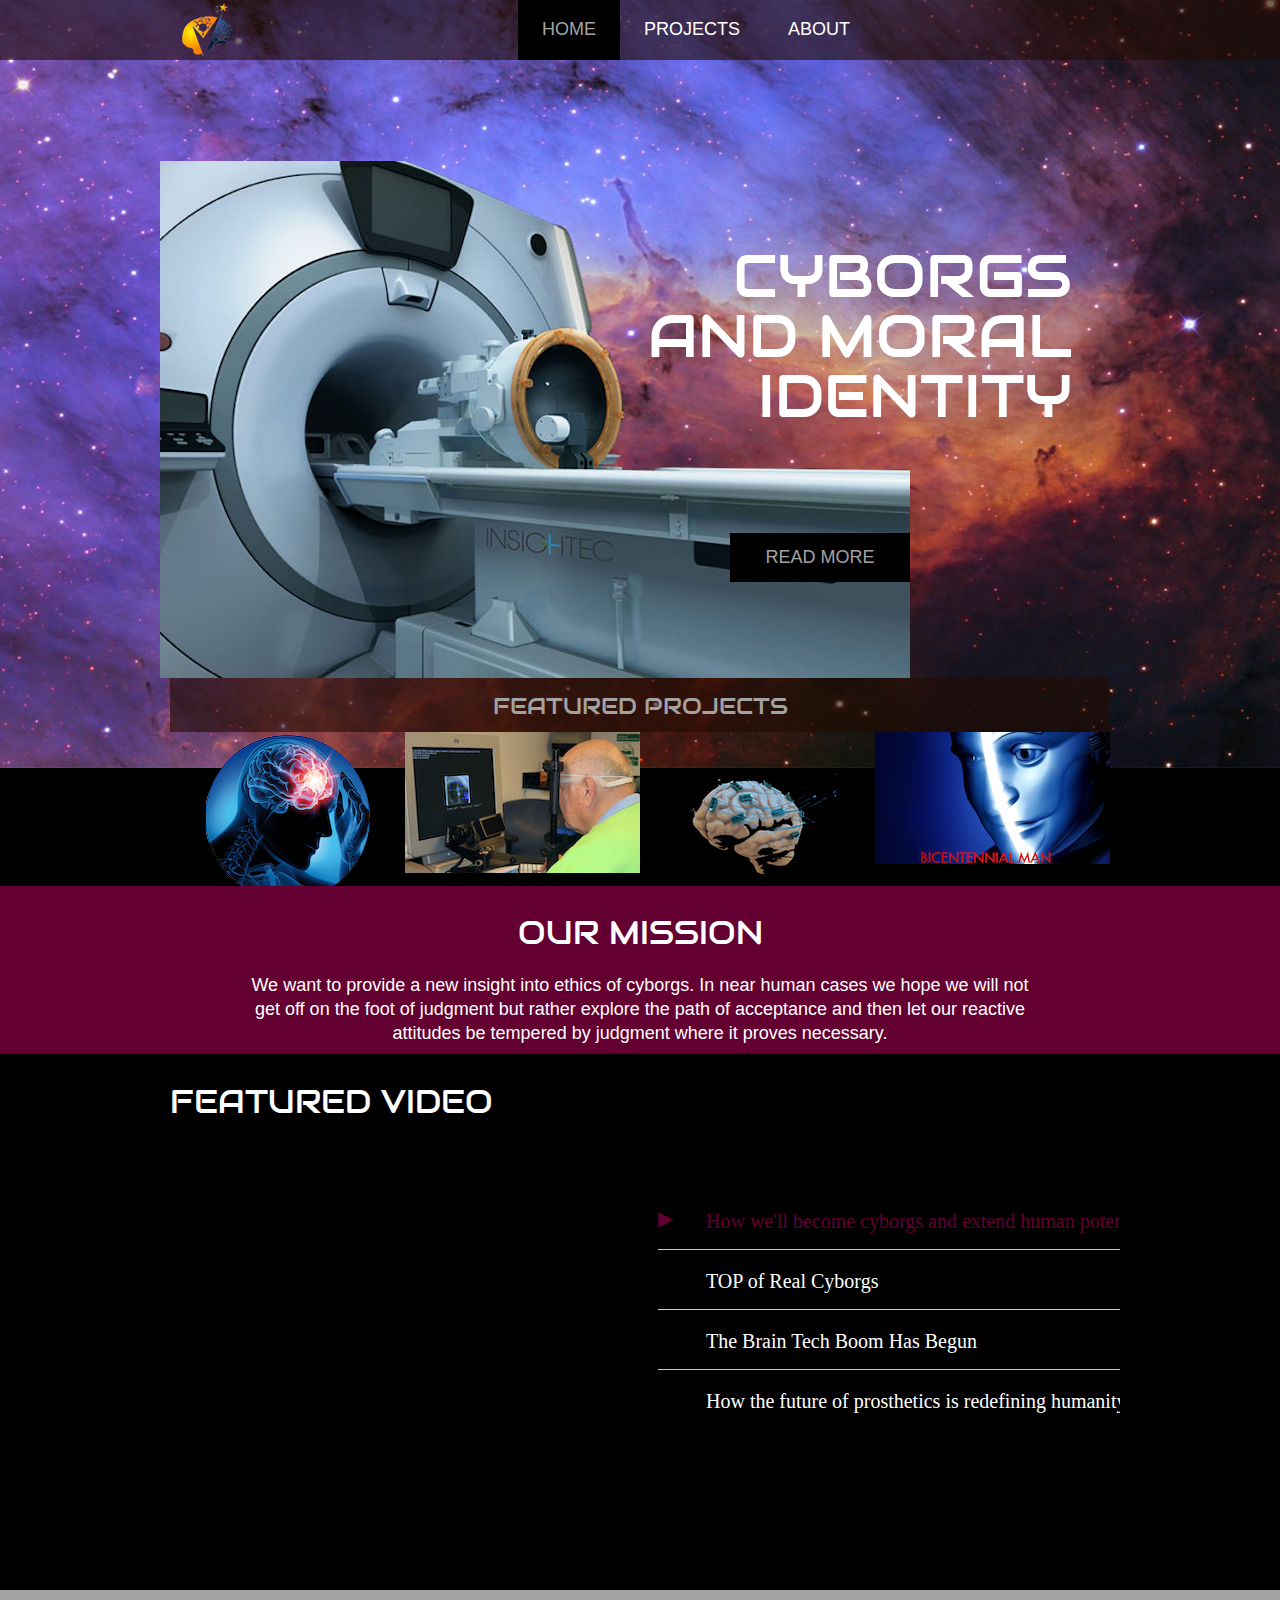
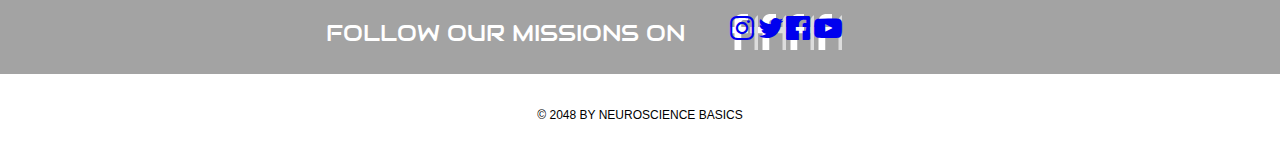
<file: index.html>
<!DOCTYPE html>
<html lang="en" dir="ltr">
  <head>
    <meta charset="utf-8">
  	<meta name="viewport" content="width=device-width, initial-scale=1.0">
    <title>Cybors Website - Home</title>
    <link rel="stylesheet" href="style.css">
    <link rel="stylesheet" href="mobile.css">
    <link rel="stylesheet" href="https://cdnjs.cloudflare.com/ajax/libs/font-awesome/4.7.0/css/font-awesome.min.css">
  </head>
  <body>
    <div id="page">
      <div id="header">
        <div>
          <a href="index.html" class="logo"><img src="images/logo.png" alt=""></a>
          <ul id="navigation">
            <li class="selected">
              <a href="index.html">Home</a>
            </li>
            <li>
              <a href="projects.html">Projects</a>
            </li>
            <li class="menu">
              <a href="about.html">About</a>
              <ul class="primary">
              </ul>
            </li>
          </ul>
        </div>
      </div>
      <div id="body" class="home">
        <div class="header">
          <div>
            <img src="images/machine.png" alt="" class="machine">
            <h1>Cyborgs and Moral Identity</h1>
            <h2>&nbsp;</h2>
            <a href="about.html" class="more">Read More</a>
            <h3>FEATURED PROJECTS</h3>
            <ul>
              <li>
                <a href="projects.html"><img src="images/project1.png" alt=""></a>
              </li>
              <li>
                <a href="projects.html"><img src="images/project2.jpg" alt=""></a>
              </li>
              <li>
                <a href="projects.html"><img src="images/project3.png" alt=""></a>
              </li>
              <li>
                <a href="projects.html"><img src="images/project4.jpg" alt=""></a>
              </li>
            </ul>
          </div>
        </div>
        <div class="body">
          <div>
            <h1>OUR MISSION</h1>
            <p>We want to provide a new insight into ethics of cyborgs.
              In near human cases we hope we will not get off on the foot of judgment but rather
              explore the path of acceptance and then let our reactive attitudes be tempered by judgment where it proves necessary. </p>
            </div>
          </div>
          <div class="footer">
            <div>
              <ul>
                <li>
                <h1>FEATURED VIDEO</h1>
                  <div class="grid-row reverse row video-gallery">
                    <input type="radio" value="1" name="video-list" id="video-1" checked="checked" /><label for="video-1">How we'll become cyborgs and extend human potential</label>
                    <input type="radio" value="2" name="video-list" id="video-2" /><label for="video-2">TOP of Real Cyborgs</label>
                    <input type="radio" value="3" name="video-list" id="video-3" /><label for="video-3">The Brain Tech Boom Has Begun</label>
                    <input type="radio" value="4" name="video-list" id="video-4" /><label for="video-4">How the future of prosthetics is redefining humanity</label>
                    <div class="video video-1">
                      <iframe width="560" height="315" src="https://www.youtube.com/embed/PLk8Pm_XBJE" frameborder="0" allowfullscreen></iframe>
                    </div>

                    <div class="video video-2">
                      <iframe width="560" height="315" src="https://www.youtube.com/embed/TyWohWpozp0" frameborder="0" allowfullscreen></iframe>
                    </div>

                      <div class="video video-3">
                        <iframe width="560" height="315" src="https://www.youtube.com/embed/K66E6pEkgD4" frameborder="0" allowfullscreen></iframe>
                      </div>

                      <div class="video video-4">
                        <iframe width="560" height="315" src="https://www.youtube.com/embed/GgTwa3CPrIE" frameborder="0" allowfullscreen></iframe>
                      </div>
                    </div>
                  </div>
                </div>

          <div id="footer">
            <div class="connect">
              <div>
                <h1>FOLLOW OUR  MISSIONS ON</h1>
                <div class="icons">
                  <a href="https://www.instagram.com/societyforneuroscience/">
                    <i class="fa fa-instagram" aria-hidden="true" style="font-size:28px;"></i>
                  </a>
                  <a href="https://twitter.com/sfntweets">
                    <i class="fa fa-twitter" aria-hidden="true" style="font-size:28px;"></i>
                  </a>
                  <a href="https://www.facebook.com/societyforneuroscience">
                    <i class="fa fa-facebook-official" aria-hidden="true" style="font-size:28px;"></i>
                  </a>
                  <a href="https://www.youtube.com/user/sfnvideo/videos">
                    <i class="fa fa-youtube-play" aria-hidden="true" style="font-size:28px;"></i>
                  </a>
                </div>
              </div>
              </div>
          <div class="footnote">
          <div>
            <p>&copy; 2048 BY NEUROSCIENCE BASICS</p>
          </div>
        </div>
      </div>
    </div>
    </div>
  </body>
</html>
</file>
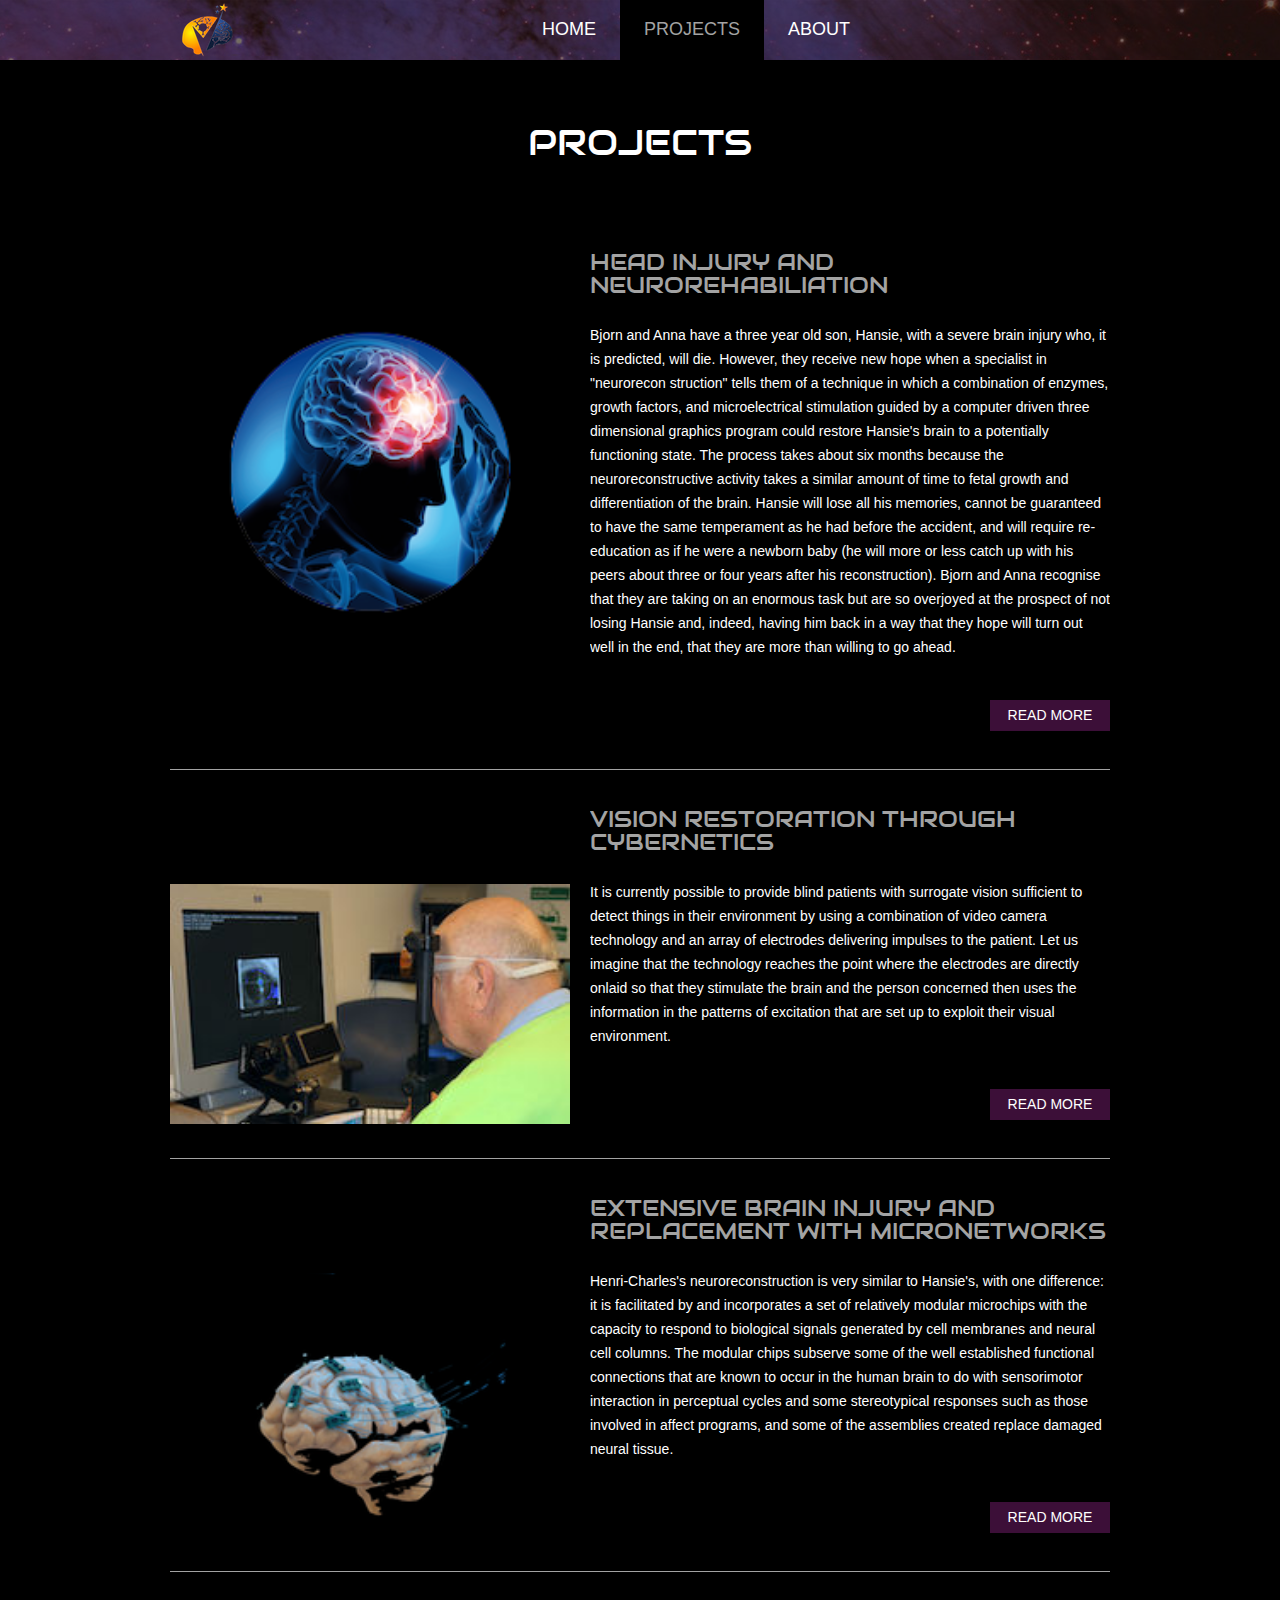
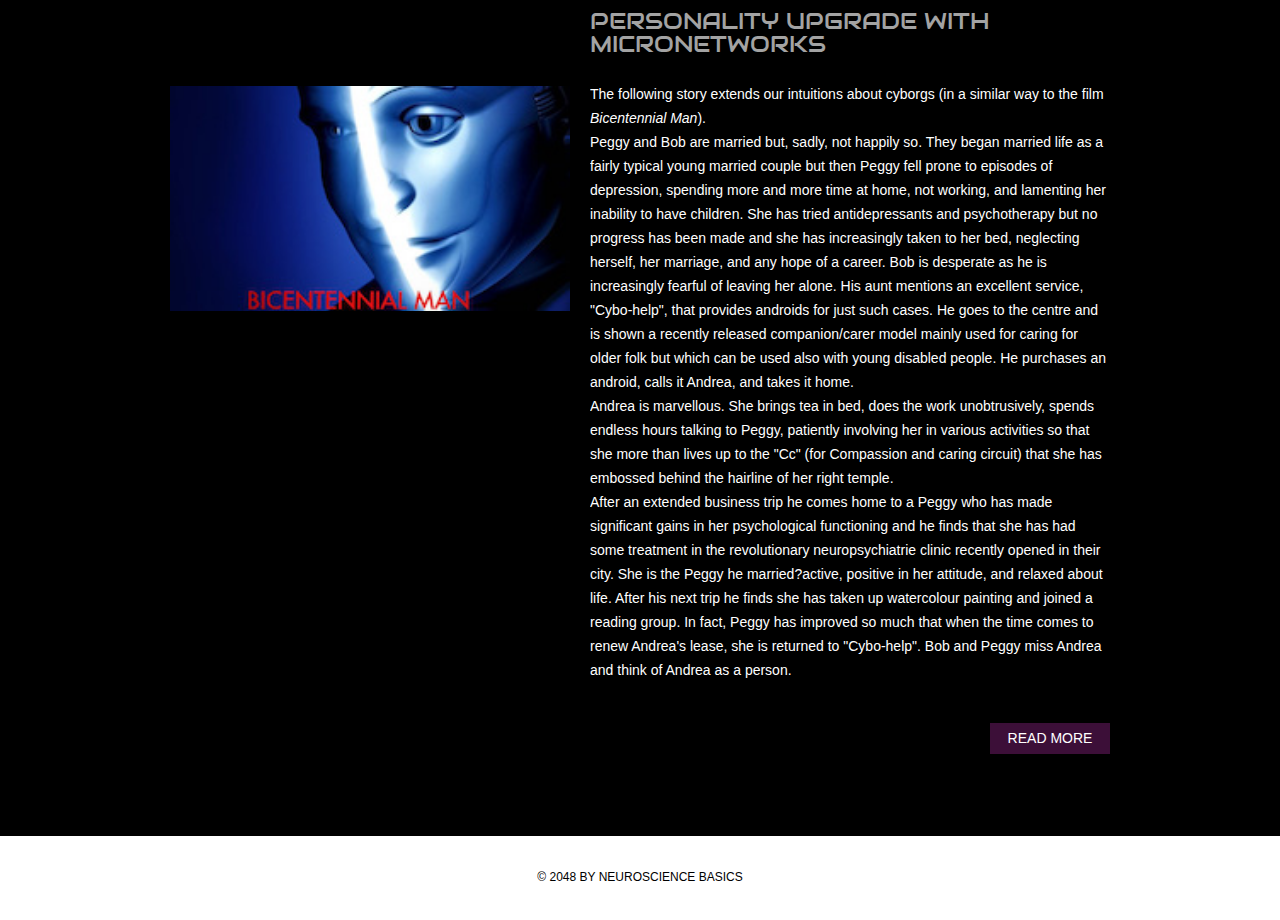
<file: projects.html>
<!DOCTYPE html>
<html lang="en" dir="ltr">
  <head>
    <meta charset="utf-8">
    <meta name="viewport" content="width=device-width, initial-scale=1.0">
    <title>Cyborgs Website - Projects</title>
    <link rel="stylesheet" href="style.css">
    <link rel="stylesheet" href="mobile.css">
  </head>
  <body>
    <div id="page">
      <div id="header">
        <div>
          <a href="index.html" class="logo"><img src="images/logo.png" alt=""></a>
          <ul id="navigation">
            <li>
              <a href="index.html">Home</a>
              </li>
            <li class="selected">
              <a href="projects.html">Projects</a>
            </li>
            <li class="menu">
              <a href="about.html">About</a>
              <ul class="primary">
              </ul>
            </li>
          </ul>
        </div>
      </div>
  		<div id="body">
  			<div class="header">
  				<div>
  					<h1>Projects</h1>
  					<ul>
  						<li>
  							<a href="https://www.ncbi.nlm.nih.gov/pmc/articles/PMC6473767/"><img src="images/project1.png" alt="" class="specialImg"></a>
  							<div>
  								<h1>HEAD INJURY AND NEUROREHABILIATION </h1>
  								<p>Bjorn and Anna have a three year old son, Hansie, with a severe brain injury who, it is predicted, will die. However, they receive new hope when a specialist in "neurorecon struction" tells them of a technique in which a combination of enzymes, growth factors, and microelectrical stimulation guided by a computer driven three dimensional graphics program could restore Hansie's brain to a potentially functioning state. The process takes about six months because the neuroreconstructive activity takes a similar amount of time to fetal growth and differentiation of the brain. Hansie will lose all his memories, cannot be guaranteed to have the same temperament as he had before the accident, and will require re-education as if he were a newborn baby (he will more or less catch up with his peers about three or four years after his reconstruction). Bjorn and Anna recognise that they are taking on an enormous task but are so overjoyed at the prospect of not losing Hansie and, indeed, having him back in a way that they hope will turn out well in the end, that they are more than willing to go ahead.</p>
  								<a href="https://www.ncbi.nlm.nih.gov/pmc/articles/PMC6473767/" class="more">Read More</a>
  							</div>
  						</li>
  						<li>
  							<a href="https://flo.health/health-articles/symptoms/bionic-eye-and-ciborg-contact-lens"><img src="images/project2.jpg" alt="" class="specialImg"></a>
  							<div>
  								<h1>VISION RESTORATION THROUGH CYBERNETICS</h1>
  								<p>It is currently possible to provide blind patients with surrogate vision sufficient to detect things in their environment by using a combination of video camera technology and an array of electrodes delivering impulses to the patient. Let us imagine that the technology reaches the point where the electrodes are directly onlaid so that they stimulate the brain and the person concerned then uses the information in the patterns of excitation that are set up to exploit their visual environment.</p>
  								<a href="https://flo.health/health-articles/symptoms/bionic-eye-and-ciborg-contact-lens" class="more">Read More</a>
  							</div>
                <li>
    							<a href="https://www.cnn.com/2016/01/18/health/wireless-dissolving-implant-monitors-brain-injury/index.html"><img src="images/project3.png" alt="" class="specialImg"></a>
    							<div>
    								<h1>EXTENSIVE BRAIN INJURY AND REPLACEMENT WITH MICRONETWORKS</h1>
    								<p>Henri-Charles's neuroreconstruction is very similar to Hansie's, with one difference: it is facilitated by and incorporates a set of relatively modular microchips with the capacity to respond to biological signals generated by cell membranes and neural cell columns. The modular chips subserve some of the well established functional connections that are known to occur in the human brain to do with sensorimotor interaction in perceptual cycles and some stereotypical responses such as those involved in affect programs, and some of the assemblies created replace damaged neural tissue.</p>
    								<a href="https://www.cnn.com/2016/01/18/health/wireless-dissolving-implant-monitors-brain-injury/index.html" class="more">Read More</a>
    							</div>
  						</li>
              <li>
                <a href="https://www.youtube.com/watch?v=z5YMEwX2-88"><img src="images/project4.jpg" alt="" class="specialImg"></a>
                <div>
                  <h1>PERSONALITY UPGRADE WITH MICRONETWORKS</h1>
                  <p>The following story extends our intuitions about cyborgs (in a similar way to the film <i>Bicentennial Man</i>).<br>Peggy and Bob are married but, sadly, not happily so. They began married life as a fairly typical young married couple but then Peggy fell prone to episodes of depression, spending more and more time at home, not working, and lamenting her inability to have children. She has tried antidepressants and psychotherapy but no progress has been made and she has increasingly taken to her bed, neglecting herself, her marriage, and any hope of a career. Bob is desperate as he is increasingly fearful of leaving her alone. His aunt mentions an excellent service, "Cybo-help", that provides androids for just such cases. He goes to the centre and is shown a recently released companion/carer model mainly used for caring for older folk but which can be used also with young disabled people. He purchases an android, calls it Andrea, and takes it home.<br>Andrea is marvellous. She brings tea in bed, does the work unobtrusively, spends endless hours talking to Peggy, patiently involving her in various activities so that she more than lives up to the "Cc" (for Compassion and caring circuit) that she has embossed behind the hairline of her right temple.<br>After an extended business trip he comes home to a Peggy who has made significant gains in her psychological functioning and he finds that she has had some treatment in the revolutionary neuropsychiatrie clinic recently opened in their city. She is the Peggy he married?active, positive in her attitude, and relaxed about life. After his next trip he finds she has taken up watercolour painting and joined a reading group. In fact, Peggy has improved so much that when the time comes to renew Andrea's lease, she is returned to "Cybo-help". Bob and Peggy miss Andrea and think of Andrea as a person.</p>
                  <a href="https://www.ncbi.nlm.nih.gov/pmc/articles/PMC7219685/" class="more">Read More</a>
                </div>
            </li>
  					</ul>
  				</div>
  			</div>
  		</div>
  		<div id="footer">
  			<div class="footnote">
  				<div>
  					<p>&copy; 2048 BY NEUROSCIENCE BASICS</p>
  				</div>
  			</div>
  		</div>

  </body>
</html>
</file>
<file: style.css>
body {
	margin: 0;
	padding: 0;
	position: relative;
	width: auto;
}
body #page {
	background: url("images/bg-home.jpg") no-repeat scroll center top #000000;
	margin: 0;
	overflow: hidden;
	padding: 0;
	width: auto;
	z-index: 3;
}
a {
	text-decoration: none;
	outline: none;
}
a:active {
	background: none;
}
img {
	border: none;
}
/*font*/
@font-face {
	font-family: 'audiowide-regular-webfont';
	src: url('fonts/audiowide-regular-webfont.eot');
	src: url('fonts/audiowide-regular-webfont.woff') format('woff'), url('fonts/audiowide-regular-webfont.ttf') format('truetype'), url('fonts/audiowide-regular-webfont.svg') format('svg');
}
/*header*/
#header {
	background: url(images/bg-transparent1.png) repeat;
	margin: 0;
	min-height: 60px;
	padding: 0;
	width: auto;
}
#header div {
	margin: 0 auto;
	max-width: 940px;
	min-height: 60px;
	padding: 0 10px;
}
#header div a.logo {
	display: block;
	float: left;
	height: 60px;
	margin: 0 44px 0 0;
	padding: 0;
	width: 304px;
}
#header div a img {
	display: block;
	margin: 0;
	padding: 0;
	width: auto;
}

#header div ul {
	display: inline-block;
	float: left;
	list-style: none;
	margin: 0;
	padding: 0;
	width: auto;
}
#header div ul li {
	float: left;
	margin: 0;
	padding: 0;
	width: auto;
}
#header div ul li a {
	color: #ffffff;
	display: block;
	font-family: Arial;
	font-size: 18px;
	font-weight: normal;
	line-height: 59px;
	margin: 0;
	min-height: 60px;
	padding: 0 24px;
	text-align: center;
	text-transform: uppercase;
	width: auto;
}
#header div ul li a:hover {
	background-color: #620031;
	color: #ffffff;
}
#header div ul li.selected a {
	background-color: #000000;
	color: #a3a3a3;
}
#header div ul li.menu {
	position: relative;
}
#header div ul li.menu ul {
	display: block;
	left: -99999px;
	list-style: none;
	margin: 0;
	padding: 0;
	position: absolute;
	top: 60px;
	width: 142px;
	z-index: 50;
}
#header div ul li.menu:hover ul.primary {
	left: 31px;
}
#header div ul li.menu ul.primary.selected {
	left: 31px;
}
#header div ul li.menu ul li {
	margin: 0;
	padding: 0;
	width: auto;
}
#header div ul li.menu ul li a {
	background-color: #620031;
	color: #ffffff;
	display: block;
	font-family: Arial;
	font-size: 18px;
	font-weight: normal;
	line-height: 60px;
	margin: 0;
	min-height: 60px;
	padding: 0 10px;
	text-align: center;
	text-transform: uppercase;
	width: auto;
}
#header div ul li.menu ul.primary.selected li a {
	background-color: #000000;
	color: #a3a3a3;
}
/*body home*/
#body {
	background-color: #000000;
	margin: 0;
	min-height: 808px;
	overflow: hidden;
	padding: 0;
	width: 100%;
}
#body.home {
	background: none;
	margin: 0;
	min-height: 1308px;
	overflow: hidden;
	padding: 0;
	width: 100%;
}
#body.home .header {
	background: none;
	margin: 0;
	overflow: hidden;
	padding: 0;
	width: 100%;
}
#body.home .header div {
	margin: 0 auto;
	max-width: 940px;
	overflow: hidden;
	padding: 0 10px;
	position: relative;
}
#body.home .header div img.machine {
	display: block;
 left: -250px;
 margin: 0;
 padding: 0;
 position: absolute;
 top: 101px;
 width: auto;
 z-index: 50;

}
#body.home .header div h1 {
	color: #FFFFFF;
	display: block;
	float: right;
	font-family: audiowide-regular-webfont;
	font-size: 60px;
	font-weight: normal;
	line-height: 60px;
	margin: 187px 0 27px;
	padding: 0 38px 0 399px;
	position: relative;
	text-align: right;
	text-transform: uppercase;
	width: 503px;
	z-index: 60;
}
#body.home .header div h2 {
	color: #FFFFFF;
	display: block;
	float: right;
	font-family: Arial;
	font-size: 43px;
	font-weight: normal;
	line-height: 43px;
	margin: 0 0 36px;
	padding: 0 146px 0 506px;
	position: relative;
	text-align: right;
	text-transform: uppercase;
	width: 288px;
	z-index: 60;
}
#body.home .header div a.more {
	background-color: #000000;
	color: #a3a3a3;
	display: block;
	float: right;
	font-family: Arial;
	font-size: 18px;
	font-weight: normal;
	height: 49px;
	line-height: 49px;
	margin: 0 200px 0 0;
	padding: 0;
	text-align: center;
	text-transform: uppercase;
	position: relative;
	width: 180px;
	z-index: 55;
}
#body.home .header div a.more:hover {
	background-color: #ab000b;
	color: #ffffff;
}
#body.home .header div h3 {
	background: url("images/bg-transparent1.png") repeat;
	color: #A3A3A3;
	float: left;
	font-family: audiowide-regular-webfont;
	font-size: 23px;
	font-weight: normal;
	line-height: 23px;
	margin: 96px 0 0;
	min-height: 27px;
	padding: 17px 0 10px;
	position: relative;
	text-align: center;
	text-transform: uppercase;
	width: 940px;
}
#body.home .header div ul {
	display: inline-block;
	list-style: none outside none;
	margin: 0 0 -6px;
	overflow: hidden;
	padding: 0;
	width: auto;
}
#body.home .header div ul li:first-child {
	padding: 0;
}
#body.home .header div ul li {
	border: medium none;
	float: left;
	margin: 0;
	padding: 0;
	width: auto;
}
#body.home .header div ul li a {
	display: block;
	float: none;
	height: 156px;
	margin: 0;
	padding: 0;
	width: 235px;
}
#body.home .header div ul li a img {
	cursor: pointer;
	filter: alpha(100%);
	opacity: 1.0;
	display: block;
	margin: 0;
	padding: 0;
	width: auto;
}
#body.home .header div ul li a img:hover {
	filter: alpha(70%);
	opacity: 0.7;
}
#body.home .body {
	background-color: #630031;
	margin: 0;
	min-height: 168px;
	overflow: hidden;
	padding: 0;
	width: 100%;
}
#body.home .body div {
	margin: 0 auto;
	max-width: 940px;
	overflow: hidden;
	padding: 31px 10px 0;
}
#body.home .body div h1 {
	color: #FFFFFF;
	display: block;
	font-family: audiowide-regular-webfont;
	font-size: 32px;
	font-weight: normal;
	line-height: 32px;
	margin: 0 auto 24px;
	padding: 0;
	text-align: center;
	text-transform: uppercase;
	width: 780px;
}
#body.home .body div p {
	color: #ffffff;
	display: block;
	font-family: Arial;
	font-size: 18px;
	font-weight: normal;
	line-height: 24px;
	margin: 0 auto;
	padding: 0;
	text-align: center;
	width: 780px;
}
#body.home .body div p a {
	color: #ffffff;
	font-family: Arial;
	font-size: 18px;
	font-weight: normal;
	line-height: 24px;
	margin: 0 auto;
	padding: 0;
	text-decoration: underline;
}
#body.home .body div p a:hover {
	color: #a3a3a3;
}
#body.home .footer {
	background-color: #000000;
	margin: 0;
	overflow: hidden;
	padding: 0;
	width: 100%;
}
#body.home .footer div {
	margin: 0 auto;
	max-width: 960px;
	overflow: hidden;
	padding: 32px 0 16px;
}
#body.home .footer div ul {
	display: inline-block;
	list-style: none;
	margin: 0;
	overflow: hidden;
	padding: 0;
	width: auto;
}
#body.home .footer div ul li:first-child {
	float: left;
	margin: 0 10px;
	padding: 0;
	width: 100%;
}
#body.home .footer div ul li {
	float: left;
	margin: 0 0 0 10px;
	padding: 0 0 0 20px;
	width: 440px;
}
#body.home .footer div ul li h1 {
	color: #FFFFFF;
	font-family: audiowide-regular-webfont;
	font-size: 32px;
	font-weight: normal;
	line-height: 32px;
	margin: 0 0 44px;
	padding: 0;
	text-align: left;
	text-transform: uppercase;
	width: auto;
}
#body.home .footer .icons {
  color: #620031;
  display: inline;
  left:50%;
  transform: translate(-50%,-50%);
}
#body.home .footer div ul li a {
	display: block;
	height: 258px;
	margin: 0;
	position: relative;
	padding: 0;
	width: 460px;
}
#body.home .footer div ul li a img {
	cursor: pointer;
	filter: alpha(100%);
	opacity: 1.0;
	display: block;
	margin: 0;
	padding: 0;
	width: auto;
}
#body.home .footer div ul li a:hover img {
	filter: alpha(70%);
	opacity: 0.7;
}
#body.home .footer div ul li a span {
	background: url(images/icons.png) no-repeat 0 -152px;
	display: block;
	height: 72px;
	left: 199px;
	margin: 0;
	padding: 0;
	position: absolute;
	top: 94px;
	width: 62px;
}
#body.home .footer div ul li a:hover span {
	background: url(images/icons.png) no-repeat 0 -226px;
}
#body.home .footer div ul li ul {
	display: inline-block;
	list-style: none outside none;
	margin: 0;
	overflow: hidden;
	padding: 0;
	width: 440px;
}
#body.home .footer div ul li ul li {
	border-top: 1px solid #A3A3A3;
	float: none;
	margin: 0;
	overflow: hidden;
	padding: 39px 10px 38px 0;
	width: 440px;
}
#body.home .footer div ul li ul li:first-child {
	border: medium none;
	margin: 0;
	padding: 0 0 38px;
	width: 440px;
}
#body.home .footer div ul li ul li a {
	display: block;
	float: left;
	height: 90px;
	margin: 0 20px 0 0;
	padding: 0;
	width: 100px;
}
#body.home .footer div ul li ul li a img {
	cursor: pointer;
	filter: alpha(100%);
	opacity: 1.0;
	display: block;
	margin: 0;
	padding: 0;
	width: auto;
}
#body.home .footer div ul li ul li a img:hover {
	filter: alpha(70%);
	opacity: 0.7;
}
#body.home .footer div ul li ul li h1 {
	color: #A3A3A3;
	float: left;
	font-family: audiowide-regular-webfont;
	font-size: 23px;
	font-weight: normal;
	line-height: 23px;
	margin: 0;
	padding: 4px 0 8px;
	text-align: left;
	text-transform: uppercase;
	width: 310px;
}
#body.home .footer div ul li ul li span {
	color: #FFFFFF;
	display: block;
	float: left;
	font-family: Arial;
	font-size: 14px;
	font-weight: normal;
	line-height: 14px;
	margin: 0 0 10px;
	padding: 0;
	text-align: left;
	text-transform: uppercase;
	width: 310px;
}
#body.home .footer div ul li ul li a.more {
	background-color: #3c0f38;
	color: #ffffff;
	display: block;
	float: right;
	font-family: Arial;
	font-size: 14px;
	font-weight: normal;
	height: 31px;
	line-height: 31px;
	margin: 0;
	padding: 0;
	text-align: center;
	text-transform: uppercase;
	width: 120px;
}

#body.home .footer div ul li ul li a.more:hover {
	background-color: #620031;
}

/*learn from https://codepen.io/coreyroth/pen/eeyvMw */
.video {
  position: relative;
  padding-top: 4.1%;
  padding-bottom: 51.95%;
  height: 0;
}
.video iframe {
  position: absolute;
  top: 0;
  left: 0;
  height: 100%;
  width: 100%;
  min-height: 0;
}

.video-gallery {
  margin-top: 3em;
  position: relative;
  width: 100%;
}

.video-gallery .video {
  animation: 1200ms fadeOut ease;
  animation-fill-mode: both;
  grid-column-start: 1;
  grid-row-start: 1;
  grid-row-end: 7;
  max-height: 22.5em;
  opacity: 0;
  transition: all 300ms ease;
}

.video-gallery input[type="radio"] {
  font-size: 0;
  height: 0;
  opacity: 0;
  padding: 0;
  position: fixed;
  width: 0;
}
.video-gallery input {
  grid-column-start: 1;
  grid-row-start: 1;
}
.video-gallery label {
  color: white;
  font-size: 1.25em;
  font-weight: 400;
  grid-column-start: 2;
  margin: 0 !important;
  padding: 1rem 0 1rem 3rem;
  position: relative;
  border-bottom: 1px solid #CCCCCC;
}
.video-gallery label:last-of-type {
  border: 0 none;
}
.video-gallery input[type="radio"]:checked + label {
  color: #620031 !important;
}
.video-gallery input[type="radio"]:checked + label:before {
  content: "▶";
  left: 0;
  top: 12px;
  position: absolute;
}
.video{
    border-radius: 10px;
    -webkit-box-shadow: 0px 15px 70px 0px rgba(0, 0, 0, 0.3);
    box-shadow: 0px 15px 70px 0px rgba(0, 0, 0, 0.3);
    position: relative;
    overflow: hidden;
}

.grid-row {
  display: block;
  height: 56vw;
  max-height: 22.5em;
  position: relative;
}
.grid-row label {
  left: calc(50% + 16px);
  position: relative;
  width: calc(50% - 16px);
}
.grid-row .video {
  padding: 0;
  position: absolute;
  top: 0;
  width: 0;
}
.grid-row:after {
  content: "";
  clear: both;
  display: table;
}

#video-1:checked ~ .video-1, #video-2:checked ~ .video-2, #video-3:checked ~ .video-3, #video-4:checked ~ .video-4 {
  animation: 1200ms fadeIn ease;
  animation-fill-mode: both;
  opacity: 1;
  width: 50%;
}

@keyframes fadeOut {
  0% {
    display: block;
    height: 56vw;
    opacity: 1;
    width: 50%;
  }
  25% {
    display: block;
    height: 56vw;
    opacity: 1;
    width: 50%;
  }
  49% {
    display: block;
    height: 56vw;
    opacity: 0;
    width: 50%;
  }
  50% {
    display: none;
    height: 0;
    opacity: 0;
    width: 0;
  }
}
@keyframes fadeIn {
  0% {
    opacity: 0;
    width: 0;
  }
  49% {
    display: none;
    height: 0;
    opacity: 0;
    width: 0;
  }
  50% {
    display: block;
    height: 56vw;
    opacity: 0;
    width: 50%;
  }
  100% {
    display: block;
    height: 56vw;
    opacity: 1;
    width: 50%;
  }
}
@supports(display: grid) {
  .grid-row {
    align-items: start;
    display: grid;
    grid-column-gap: 16px;
    grid-row-gap: 0;
    grid-template-columns: 1fr 1fr;
    grid-template-rows: 1fr 1fr 1fr 1fr 1fr 1fr;
    width: 100%;
  }
  .grid-row label {
    left: auto;
    width: 100%;
  }
  .grid-row .video {
    position: relative;
    width: 100%;
  }

  @keyframes fadeOut {
    0% {
      display: block;
      height: 56vw;
      opacity: 1;
      width: 100%;
    }
    25% {
      display: block;
      height: 56vw;
      opacity: 1;
      width: 100%;
    }
    49% {
      display: block;
      height: 56vw;
      opacity: 0;
      width: 100%;
    }
    50% {
      display: none;
      height: 0;
      opacity: 0;
      width: 0;
    }
  }
  @keyframes fadeIn {
    0% {
      opacity: 0;
      width: 0;
    }
    49% {
      display: none;
      height: 0;
      opacity: 0;
      width: 0;
    }
    50% {
      display: block;
      height: 56vw;
      opacity: 0;
      width: 100%;
    }
    100% {
      display: block;
      height: 56vw;
      opacity: 1;
      width: 100%;
    }
  }
}
@media (max-width: 767px) {
  .video-gallery {
    display: flex;
    flex-direction: column;
    height: auto;
    max-height: none;
  }
  .video-gallery label {
    left: auto;
    order: 2;
    width: 100%;
  }
  .video-gallery .video {
    order: 1;
    padding-top: 4.1%;
    padding-bottom: 51.95%;
    position: relative;
    top: auto;
    width: 100%;
  }

  #video-1:checked ~ .video-1, #video-2:checked ~ .video-2, #video-3:checked ~ .video-3, #video-4:checked ~ .video-4{
    width: 100%;
  }

  @keyframes fadeOut {
    0% {
      display: block;
      height: 56vw;
      opacity: 1;
    }
    25% {
      display: block;
      height: 56vw;
      opacity: 1;
    }
    49% {
      display: block;
      height: 56vw;
      opacity: 0;
    }
    50% {
      display: none;
      height: 0;
      opacity: 0;
    }
  }
  @keyframes fadeIn {
    0% {
      opacity: 0;
    }
    49% {
      display: none;
      height: 0;
      opacity: 0;
    }
    50% {
      display: block;
      height: 56vw;
      opacity: 0;
    }
    100% {
      display: block;
      height: 56vw;
      opacity: 1;
    }
  }
}


/*body about*/
#body.about .header {
	background: url(../images/bg-about.jpg) no-repeat center top #000000;
	margin: 0;
	min-height: 455px;
	padding: 0;
	width: 100%;
}
#body.about .header div, #body .header div {
	margin: 0 auto;
	max-width: 960px;
	overflow: hidden;
	padding: 65px 0 40px;
}
#body.about .header div h1, #body .header div h1 {
	color: #FFFFFF;
	display: block;
	font-family: audiowide-regular-webfont;
	font-size: 36px;
	font-weight: normal;
	line-height: 36px;
	margin: 0 auto 87px;
	padding: 0;
	text-align: center;
	text-transform: uppercase;
	width: 940px;
}
#body.about .header div h2 {
	color: #FFFFFF;
	display: block;
	font-family: audiowide-regular-webfont;
	font-size: 32px;
	font-weight: normal;
	line-height: 32px;
	margin: 0 auto 24px;
	padding: 0;
	text-align: center;
	text-transform: uppercase;
	width: 820px;
}
#body.about .header div p {
	color: #ffffff;
	display: block;
	font-family: Arial;
	font-size: 18px;
	font-weight: normal;
	line-height: 24px;
	margin: 0 auto;
	padding: 0;
	text-align: center;
	width: 820px;
}
#body.about .header div p a {
	color: #ffffff;
	font-family: Arial;
	font-size: 18px;
	font-weight: normal;
	line-height: 24px;
	margin: 0;
	padding: 0;
	text-decoration: underline;
}
#body.about .header div p a:hover {
	color: #a3a3a3;
}
#body.about .body {
	background-color: #620031;
	margin: 0;
	min-height: 253px;
	overflow: hidden;
	padding: 0;
	width: 100%;
}
#body.about .body div {
	margin: 0 auto;
	max-width: 940px;
	overflow: hidden;
	padding: 36px 10px 35px;
}
#body.about .body div h2 {
	color: #A3A3A3;
	float: left;
	font-family: audiowide-regular-webfont;
	font-size: 23px;
	font-weight: normal;
	line-height: 23px;
	margin: 18px 0 26px;
	padding: 0;
	text-align: left;
	text-transform: uppercase;
	width: 620px;
}
#body.about .body div p {
	color: #ffffff;
	display: block;
	float: left;
	font-family: Arial;
	font-size: 14px;
	font-weight: normal;
	line-height: 24px;
	margin: 0;
	padding: 0;
	text-align: left;
	width: 620px;
}
#body.about .body div p a {
	color: #ffffff;
	font-family: Arial;
	font-size: 14px;
	font-weight: normal;
	line-height: 24px;
	margin: 0;
	padding: 0;
	text-decoration: underline;
}
#body.about .body div p a:hover {
	color: #a3a3a3;
}
#body.about .body div img {
	display: block;
	float: right;
	margin: 0;
	padding: 0;
	width: auto;
}
#body.about .footer {
	background-color: #000000;
	margin: 0;
	min-height: 366px;
	padding: 0;
	width: 100%;
}
#body.about .footer div {
	margin: 0 auto;
	overflow: hidden;
	padding: 79px 0 0 10px;
	width: 950px;
}
#body.about .footer div h2 {
	color: #A3A3A3;
	float: right;
	font-family: audiowide-regular-webfont;
	font-size: 23px;
	font-weight: normal;
	line-height: 23px;
	margin: 34px 0 24px;
	padding: 0;
	text-align: left;
	text-transform: uppercase;
	width: 557px;
}
#body.about .footer div p {
	color: #ffffff;
	display: block;
	float: right;
	font-family: Arial;
	font-size: 18px;
	font-weight: normal;
	line-height: 24px;
	margin: 0 auto;
	padding: 0;
	text-align: left;
	width: 557px;
}
#body.about .footer div p a {
	color: #ffffff;
	font-family: Arial;
	font-size: 18px;
	font-weight: normal;
	line-height: 24px;
	margin: 0 auto;
	padding: 0;
	text-decoration: underline;
}
#body.about .footer div p a:hover {
	color: #a3a3a3;
}
#body.about .footer div img {
	float: left;
	display: block;
	margin: 0;
	padding: 0;
	width: auto;
}
#body.about .section {
	background-color: #3c0f38;
	margin: 0;
	min-height: 234px;
	padding: 0;
	width: auto;
}
#body.about .section div {
	margin: 0 auto;
	max-width: 960px;
	overflow: hidden;
	padding: 58px 0 55px;
}
#body.about .section div h2 {
	color: #A3A3A3;
	display: block;
	font-family: audiowide-regular-webfont;
	font-size: 23px;
	font-weight: normal;
	line-height: 23px;
	margin: 0 auto 26px;
	padding: 0;
	text-align: center;
	text-transform: uppercase;
	width: 780px;
}
#body.about .section div p {
	color: #ffffff;
	display: block;
	font-family: Arial;
	font-size: 14px;
	font-weight: normal;
	line-height: 24px;
	margin: 0 auto;
	padding: 0;
	text-align: center;
	width: 780px;
}
#body.about .section div p a {
	color: #ffffff;
	font-family: Arial;
	font-size: 14px;
	font-weight: normal;
	line-height: 24px;
	margin: 0;
	padding: 0;
	text-decoration: underline;
}
#body.about .section div p a:hover {
	color: #a3a3a3;
}
#body .header {
	margin: 0 auto;
	padding: 0;
	width: 100%;
}
#body .header div ul {
	display: inline-block;
	max-width: 940px;
	list-style: none outside none;
	margin: 0;
	padding: 3px 10px 0;
}
#body .header div ul li:first-child {
	border: none;
	padding: 0 0 38px;
}
#body .header div ul li {
	border-top: 1px solid #A3A3A3;
	margin: 0;
	overflow: hidden;
	padding: 38px 0;
	width: auto;
}
#body .header div ul li a {
	display: block;
	float: left;
	height: 217px;
	margin: 0 40px 0 0;
	padding: 0;
	width: 380px;
}

.specialImg{
	cursor: pointer;
    filter: alpha(opacity=100);
    opacity: 1.0;
    display: block;
    margin: 0;
    padding: 0;
    width: auto;
	min-width: 400px;
	padding-top: 20% !important;
}

#body .header div ul li a img {
	cursor: pointer;
	filter: alpha(opacity=100);/* Needed for IE8 and old versions */
	opacity: 1.0;
	display: block;
	margin: 0;
	padding: 0;
	width: auto;
}
#body .header div ul li a img:hover {
	filter: alpha(opacity=70);/* Needed for IE8 and old versions */
	opacity: 0.7;
}
#body .header div ul li div {
	float: left;
	margin: 0;
	overflow: hidden;
	padding: 0;
	width: 520px;
}
#body .header div ul li div h1 {
	color: #A3A3A3;
	font-family: audiowide-regular-webfont;
	font-size: 23px;
	font-weight: normal;
	line-height: 23px;
	margin: 0 0 26px;
	padding: 0;
	text-align: left;
	text-transform: uppercase;
	width: 520px;
}
#body .header div ul li div p {
	color: #FFFFFF;
	font-family: Arial;
	font-size: 14px;
	font-weight: normal;
	line-height: 24px;
	margin: 0 0 41px;
	padding: 0;
	text-align: left;
	width: 520px;
}
#body .header div ul li div p a {
	color: #FFFFFF;
	display: inline;
	float: none;
	font-family: Arial;
	font-size: 14px;
	font-weight: normal;
	height: auto;
	line-height: 24px;
	margin: 0;
	padding: 0;
	text-decoration: underline;
	width: auto;
}
#body .header div ul li div p a:hover {
	color: #a3a3a3;
}
#body .header div ul li div a.more {
	background-color: #3c0f38;
	color: #ffffff;
	display: block;
	float: right;
	font-family: Arial;
	font-size: 14px;
	font-weight: normal;
	height: 31px;
	line-height: 31px;
	margin: 0;
	padding: 0;
	text-align: center;
	text-transform: uppercase;
	width: 120px;
}
#body .header div ul li div a.more:hover {
	background-color: #620031;
}
#body .header div img {
	display: block;
	margin: 0 auto;
	padding: 3px 0 0;
	width: auto;
}
#body .header div h2 {
	color: #A3A3A3;
	display: block;
	font-family: audiowide-regular-webfont;
	font-size: 23px;
	font-weight: normal;
	line-height: 23px;
	margin: 0 auto;
	padding: 53px 0 27px;
	text-align: center;
	text-transform: uppercase;
	width: 780px;
}
#body .header div p {
	color: #FFFFFF;
	display: block;
	font-family: Arial;
	font-size: 14px;
	font-weight: normal;
	line-height: 24px;
	margin: 0 auto 48px;
	padding: 0;
	text-align: center;
	width: 780px;
}
#body .header div p a {
	color: #ffffff;
	font-family: Arial;
	font-size: 14px;
	font-weight: normal;
	line-height: 24px;
	margin: 0 auto;
	padding: 0;
	text-decoration: underline;
}
#body .header div p a:hover {
	color: #a3a3a3;
}
#body .header div .article {
	float: left;
	margin: 0 40px 0 10px;
	padding: 0;
	width: 560px;
}
#body .header div .article ul {
	display: inline-block;
	list-style: none outside none;
	margin: 0;
	padding: 3px 0 0;
	width: 560px;
}
#body .header div .article ul li:first-child {
	border: none;
	padding: 0 0 38px;
}
#body .header div .article ul li {
	border-top: 1px solid #a3a3a3;
	margin: 0;
	overflow: hidden;
	padding: 38px 0 38px;
	width: auto;
}
#body .header div .article ul li a {
	display: block;
	height: 241px;
	margin: 0 0 29px;
	padding: 0;
	width: 560px;
}
#body .header div .article ul li a img {
	cursor: pointer;
	filter: alpha(opacity=100);/* Needed for IE8 and old versions */
	opacity: 1.0;
	display: block;
	margin: 0;
	padding: 0;
	width: auto;
}
#body .header div .article ul li a img:hover {
	filter: alpha(opacity=70);/* Needed for IE8 and old versions */
	opacity: 0.7;
}
#body .header div .article ul li h1 {
	color: #A3A3A3;
	font-family: audiowide-regular-webfont;
	font-size: 23px;
	font-weight: normal;
	line-height: 23px;
	margin: 0 0 8px;
	padding: 0;
	text-align: left;
	text-transform: uppercase;
	width: auto;
}
#body .header div .article ul li span {
	color: #FFFFFF;
	display: block;
	font-family: Arial;
	font-size: 14px;
	font-weight: normal;
	line-height: 14px;
	margin: 0 0 28px;
	padding: 0;
	text-align: left;
	text-transform: uppercase;
	width: auto;
}
#body .header div .article ul li p {
	color: #FFFFFF;
	font-family: Arial;
	font-size: 14px;
	font-weight: normal;
	line-height: 24px;
	margin: 0 0 29px;
	padding: 0;
	text-align: left;
	width: auto;
}
#body .header div .article ul li p a {
	color: #FFFFFF;
	display: inline;
	float: none;
	font-family: Arial;
	font-size: 14px;
	font-weight: normal;
	height: auto;
	line-height: 24px;
	margin: 0;
	padding: 0;
	text-decoration: underline;
	width: auto;
}
#body .header div .article ul li p a:hover {
	color: #a3a3a3;
}
#body .header div .article ul li a.more {
	background-color: #3c0f38;
	color: #ffffff;
	display: block;
	float: right;
	font-family: Arial;
	font-size: 14px;
	font-weight: normal;
	height: 31px;
	line-height: 31px;
	margin: 0;
	padding: 0;
	text-align: center;
	text-transform: uppercase;
	width: 120px;
}
#body .header div .article ul li a.more:hover {
	background-color: #620031;
}
#body .header div .sidebar {
	float: left;
	margin: 0;
	padding: 0;
	width: 340px;
}
#body .header div .sidebar ul {
	display: inline-block;
	list-style: none;
	margin: 0;
	padding: 0;
	width: 340px;
}
#body .header div .sidebar ul li:first-child {
	border: medium none;
	padding: 0 0 34px;
}
#body .header div .sidebar ul li {
	border-top: 1px solid #A3A3A3;
	margin: 0;
	overflow: hidden;
	padding: 32px 0 34px;
	width: auto;
}
#body .header div .sidebar ul li h1 {
	color: #FFFFFF;
	font-family: audiowide-regular-webfont;
	font-size: 32px;
	font-weight: normal;
	line-height: 32px;
	margin: 0 0 25px;
	padding: 0;
	text-align: left;
	text-transform: uppercase;
	width: 340px;
}
#body .header div .sidebar ul li a {
	display: block;
	float: none;
	height: 187px;
	margin: 0 0 29px;
	padding: 0;
	width: 34px;
}
#body .header div .sidebar ul li a img {
	cursor: pointer;
	filter: alpha(opacity=100);/* Needed for IE8 and old versions */
	opacity: 1.0;
	display: block;
	margin: 0;
	padding: 0;
	width: auto;
}
#body .header div .sidebar ul li a img:hover {
	filter: alpha(opacity=70);/* Needed for IE8 and old versions */
	opacity: 0.7;
}
#body .header div .sidebar ul li h2 {
	color: #A3A3A3;
	font-family: audiowide-regular-webfont;
	font-size: 23px;
	font-weight: normal;
	line-height: 23px;
	margin: 0 0 7px;
	padding: 0;
	text-align: left;
	text-transform: uppercase;
	width: auto;
}
#body .header div .sidebar ul li span {
	color: #ffffff;
	display: block;
	font-family: Arial;
	font-size: 14px;
	font-weight: normal;
	line-height: 14px;
	margin: 0;
	padding: 0;
	text-align: left;
	text-transform: uppercase;
	width: auto;
}
#body .header div .sidebar ul li ul {
	display: inline-block;
	list-style: none outside none;
	margin: 0;
	padding: 12px 0 0;
	width: 340px;
}
#body .header div .sidebar ul li ul li:first-child {
	padding: 0;
}
#body .header div .sidebar ul li ul li {
	border: medium none;
	margin: 0 0 26px;
	overflow: hidden;
	padding: 0;
	width: auto;
}
#body .header div .sidebar ul li ul li a {
	display: block;
	float: left;
	height: 54px;
	margin: 0 20px 0 0;
	padding: 0;
	width: 60px;
}
#body .header div .sidebar ul li ul li a img {
	cursor: pointer;
	filter: alpha(opacity=100);/* Needed for IE8 and old versions */
	opacity: 1.0;
	display: block;
	margin: 0;
	padding: 0;
	width: auto;
}
#body .header div .sidebar ul li ul li a img:hover {
	filter: alpha(opacity=70);/* Needed for IE8 and old versions */
	opacity: 0.7;
}
#body .header div .sidebar ul li ul li h2 {
	color: #A3A3A3;
	float: left;
	font-family: audiowide-regular-webfont;
	font-size: 23px;
	font-weight: normal;
	line-height: 23px;
	margin: 6px 0 11px;
	padding: 0;
	text-align: left;
	text-transform: uppercase;
	width: 260px;
}
#body .header div .sidebar ul li ul li span {
	color: #ffffff;
	display: block;
	float: left;
	font-family: Arial;
	font-size: 14px;
	line-height: 14px;
	margin: 0;
	padding: 0;
	text-align: left;
	text-transform: uppercase;
	width: auto;
}
#body .header div .article img {
	display: block;
	margin: 3px 0 29px;
	padding: 0;
	width: auto;
}
#body .header div .article h1 {
	color: #A3A3A3;
	font-family: audiowide-regular-webfont;
	font-size: 23px;
	font-weight: normal;
	line-height: 23px;
	margin: 0 0 7px;
	padding: 0;
	text-align: left;
	text-transform: uppercase;
	width: auto;
}
#body .header div .article span {
	color: #FFFFFF;
	display: block;
	font-family: Arial;
	font-size: 14px;
	font-weight: normal;
	line-height: 14px;
	margin: 0 0 29px;
	padding: 0;
	text-align: left;
	text-transform: uppercase;
	width: auto;
}
#body .header div .article p {
	color: #FFFFFF;
	font-family: Arial;
	font-size: 14px;
	font-weight: normal;
	line-height: 24px;
	margin: 0 0 24px;
	padding: 0;
	text-align: left;
	width: auto;
}
#body .header div .article p a {
	color: #ffffff;
	font-family: Arial;
	font-size: 14px;
	font-weight: normal;
	line-height: 24px;
	margin: 0;
	padding: 0;
	text-decoration: underline;
}
#body .header div .article p a:hover {
	color: #a3a3a3;
}
#body .header .contact h2 {
	color: #A3A3A3;
	display: block;
	font-family: audiowide-regular-webfont;
	font-size: 23px;
	font-weight: normal;
	line-height: 23px;
	margin: 0 auto;
	padding: 8px 0 62px;
	text-align: center;
	text-transform: uppercase;
	width: 500px;
}
#body .header div form {
	display: block;
	margin: 0 auto;
	padding: 0;
	width: 461px;
}
#body .header div form input {
	background-color: #A3A3A3;
	border: medium none;
	color: #000000;
	display: block;
	font-family: Arial;
	font-size: 18px;
	font-weight: normal;
	height: 43px;
	line-height: 43px;
	margin: 0 0 29px;
	padding: 0 0 0 20px;
	text-align: left;
	text-transform: uppercase;
	width: 441px;
}
#body .header div form textarea {
	background-color: #A3A3A3;
	border: medium none;
	color: #000000;
	display: block;
	font-family: Arial;
	font-size: 18px;
	font-weight: normal;
	height: 98px;
	line-height: 24px;
	margin: 0 0 31px;
	overflow: auto;
	padding: 15px 0 0 20px;
	resize: none;
	text-align: left;
	text-transform: uppercase;
	width: 441px;
}
#body .header div form input#submit {
	background-color: #3c0f38;
	color: #ffffff;
	cursor: pointer;
	display: block;
	float: right;
	font-family: Arial;
	font-size: 14px;
	font-weight: normal;
	height: 31px;
	line-height: 31px;
	margin: 0;
	padding: 0;
	text-align: center;
	text-transform: uppercase;
	width: 120px;
}
#body .header div form input#submit:hover {
	background-color: #620031;
}
/*footer-styles*/
#footer {
	margin: 0;
	padding: 0;
	width: auto;
}
#footer .connect {
	background-color: #a3a3a3;
	margin: 0;
	min-height: 84px;
	overflow: hidden;
	padding: 0;
	width: auto;
}
#footer .connect div {
	margin: 0 auto;
	max-width: 960px;
	overflow: hidden;
	padding: 24px 0 0;
}
#footer .connect div h1 {
	color: #FFFFFF;
	float: left;
	font-family: audiowide-regular-webfont;
	font-size: 23px;
	font-weight: normal;
	line-height: 23px;
	margin: 0;
	padding: 8px 25px 0 0;
	text-align: right;
	text-transform: uppercase;
	width: 525px;
}
#footer .connect div div {
	float: left;
	margin: 0;
	overflow: hidden;
	padding: 0 0 0 20px;
	width: 380px;
}
#footer .connect div div a {
	background: url(../images/icons.png) no-repeat;
	display: block;
	float: left;
	height: 36px;
	margin: 0;
	padding: 0;
	/* text-indent: -99999px; */
	width: 28px;
}
#footer .connect div div a.facebook {
	background-position: 0 0;
	margin: 0 0 0 16px;
	width: 18px;
}
#footer .connect div div a.twitter {
	background-position: 0 -114px;
	margin: 0 0 0 28px;
	width: 44px;
}
#footer .connect div div a.googleplus {
	background-position: 0 -38px;
	margin: 0 0 0 27px;
	width: 37px;
}
#footer .connect div div a.pinterest {
	background-position: 0 -76px;
	margin: 0 0 0 29px;
	width: 30px;
}
#footer .connect div div a.facebook:hover {
	background-position: -20px 0;
}
#footer .connect div div a.twitter:hover {
	background-position: -46px -114px;
}
#footer .connect div div a.googleplus:hover {
	background-position: -38px -38px;
}
#footer .connect div div a.pinterest:hover {
	background-position: -32px -76px;
}
#footer .footnote {
	background-color: #FFFFFF;
	margin: 0;
	min-height: 84px;
	overflow: hidden;
	padding: 0;
	width: auto;
}
#footer .footnote div {
	margin: 0 auto;
	overflow: hidden;
	padding: 34px 0 0;
	width: 960px;
}
#footer .footnote div p {
	color: #000000;
	display: block;
	font-family: Arial;
	font-size: 12px;
	font-weight: normal;
	margin: 0 auto;
	padding: 0;
	text-align: center;
	text-transform: uppercase;
	width: 940px;
}
#wix {
	max-width: 728px;
	margin: 0 auto;
}
#wix a img {
	width: 100%;
}

.icon-width{
	font-size:28px !important;
}
</file>
<file: mobile.css>
@media only screen and (min-width : 320px) and (max-width : 568px) {

}
@media only screen and (max-width : 568px) and (orientation : landscape) {

}
	@media only screen and (max-width : 918px) {
	#body {
		margin: 0;
		min-height: 1200px;
		padding: 0;
		width: 100%;
		z-index: 3;
	}
	#body.home {
		margin: 0;
		padding: 0;
		width: 100%;
	}
	#body.home .header div, #body.home .body div, #body.home .footer div, #body.about .header div, #body .header div, #body.about .body div, #body.about .footer div, #body.about .section div {
		margin: 0 auto;
		max-width: none;
		overflow: hidden;
		padding: 10% 0;
		position: relative;
		width: 95%;
	}
	#body.home .header div img.machine{
		left: -200px;
    top: 100px;
	}
	#body.home .header div h1 {
		float: none;
		margin: 0;
		padding: 30% 0 10%;
		text-align: center;
		width: 100%;
	}
	#body.home .header div h2 {
		float: none;
		margin: 0;
		padding: 0 0 10% 0;
		text-align: center;
		width: 100%;
	}
	#body.home .header div a.more{
		float: none;
		margin: 0 auto;
		z-index: 55;
	}
	#body.home .header div h3{
		margin: 106px 0 0;
		width: 100%;
	}
	#body.home .header div ul, #body.home .footer div ul, #body.home .footer div ul li ul {
		margin: 0;
		padding: 10% 0;
		width: 100%;
	}
	#body.home .header div ul li:first-child, #body.home .header div ul li {
		border: none;
		float: none;
		margin: 10% 0;
		width: 100%;
	}
	#body.home .header div ul li a{
		margin: 0 auto;
	}
	#body.home .header div ul li a img, #body .header div .article ul li a img {
		margin: 0 auto;
	}
	#body.home .body div h1, #body.home .body div p {
		width: 100%;
	}
	#body.home .footer div ul li:first-child, #body.home .footer div ul li, #body .header div .sidebar ul li ul {
		float: none;
		margin: 0 0 10%;
		padding: 0;
		width: 100%;
	}
	#body.home .footer div ul li h1, #body.home .footer div ul li ul li h1, #body.home .footer div ul li ul li span {
		float: none;
		text-align: center;
		width: 100%;
	}
	#body.home .footer div ul li a{
		height: 100%;
		width: 100%;
	}
	#body.home .footer div ul li a img{
		margin: 0 auto;
		width: 90%;
	}
	#body.home .footer div ul li a span {
		left: 46%;
		top: 39%;
	}
	#body.home .footer div ul li ul li:first-child, #body.home .footer div ul li ul li {
		width: 100%;
	}
	#body.home .footer div ul li ul li a.more{
		float: none;
		margin: 0 auto;
	}
	#body.home .footer div ul li ul li a {
		display: block;
		float: none;
		height: 90px;
		margin: 0 auto;
		padding: 0;
		width: 100px;
	}
	#body.about .header div h1, #body .header div h1, #body.about .header div h2, #body.about .header div p, #body.about .body div h2, #body.about .body div p, #body.about .footer div h2, #body.about .footer div p, #body.about .section div h2, #body.about .section div p, #body .header div ul li div h1, #body .header div ul li div p, #body .header div h2, #body .header div p, #body .header div .sidebar ul li h1, #body .header .contact h2 {
		float: none;
		text-align: center;
		width: 100%;
	}
	#body.about .body div img, #body.about .footer div img, #body .header div ul li a img, #body .header div ul li div a.more, #body .header div .article ul li a.more, #body .header div .sidebar ul li ul li a img, #body .header div .sidebar ul li a img {
		float: none;
		margin: 0 auto;
	}
	#body .header div ul, #body .header div .article ul, #body .header div .sidebar ul {
		max-width: none;
		padding: 0;
		width: 100%;
	}
	#body .header div ul li a, #body .header div .article ul li a, #body .header div .sidebar ul li a, #body .header div .sidebar ul li ul li a {
		float: none;
		height: auto;
		margin: 0 auto;
		width: auto;
	}
	#body .header div ul li div, #body .header div .article, #body .header div .sidebar {
		float: none;
		margin: 0;
		padding: 10% 0;
		width: 100%;
	}
	#body .header div .sidebar ul li ul li h2, #body .header div .sidebar ul li ul li span, #body .header div .article ul li h1, #body .header div .article ul li span, #body .header div .article ul li p, #body .header div .sidebar ul li h2, #body .header div .sidebar ul li span {
		float: none;
		padding: 2% 0 1%;
		text-align: center;
		width: 100%;
	}
	#body .header div form{
		width: 100%;
	}
	#body .header div form input, #body .header div form textarea {
		-webkit-appearance: none;
		border-radius: 0;
		margin: 0 auto 10%;
		width: 90%;
	}
	#body .header div form input#submit{
		-webkit-appearance: none;
		border-radius: 0;
		float: none;
		margin: 0 auto;
	}
	#footer{
		width: 100%;
	}
	#footer .connect{
		width: 100%;
	}
	#footer .connect div, #footer .footnote div {
		margin: 0 auto;
		padding: 10% 0;
		width: 95%;
	}
	#footer .connect div h1{
		float: none;
		font-size: 17px;
		line-height: 20px;
		margin: 0;
		padding: 0 0 10%;
		text-align: center;
		width: 100%
	}
	#footer .connect div div{
		float: none;
		margin: 0 auto;
		padding: 0;
		width: 210px;
	}
	#footer .connect div div a.facebook, #footer .connect div div a.twitter, #footer .connect div div a.googleplus, #footer .connect div div a.pinterest {
		margin: 0 10px;
	}
	#footer .footnote div p{
		width: 100%;
	}
}
@media only screen and (max-width : 959px) {
	body #page {
		margin: 0;
		padding: 0;
		width: auto;
	}
	html {
		-webkit-text-size-adjust: none;
	}
	img {
		max-width: 100%;
	}
	body #page {
		margin: 0;
		overflow: hidden;
		padding: 0;
		width: auto;
	}
	#header {
		min-height: 73px;
		width: 100%;
	}
	#header div {
		margin: 0 auto;
		max-width: none;
		min-height: 105px;
		width: 95%;
	}
	#header div a.logo {
		display: block;
		float: left;
		height: 60px;
		margin: 5% 0 0;
		padding: 0;
		width: 79%;
	}
	#header div span#mobile-navigation {
		background: transparent url(../images/mobile/mobile-menu.png) no-repeat;
		display: block;
		height: 50px;
		margin: 0;
		padding: 0 0 0 0;
		position: absolute;
		right: 3%;
		top: 14px;
		width: 50px;
		z-index: 999;
	}
	#header div > ul#navigation {
		background-image: none;
		background: rgba(98, 0, 49, 0.91);
		border: 1px solid #f1f2f2;
		border-radius: 0;
		display: none;
		float: none;
		height: auto;
		padding: 0;
		position: absolute;
		right: 3%;
		top: 64px;
		width: 92%;
		z-index: 1000;
	}
	#header div > ul#navigation > li {
		border-left: 0;
		border-top: 1px solid #f1f2f2;
		margin: 0;
		height: auto;
		padding: 0;
		position: relative;
		text-align: left;
		width: 100%;
	}
	#header div > ul#navigation > li:first-child {
		border-top: 0;
	}
	#header div > ul#navigation > li:hover {
		background-color: transparent;
	}
	#header div ul#navigation li a {
		border: none;
		color: #eeeced;
		display: block;
		font-family: Arial;
		font-size: 1.125em;
		font-weight: normal;
		height: 3em;
		line-height: 3.125em;
		min-height: 54px;
		padding: 0 10px;
		text-align: left;
		text-decoration: none;
		text-shadow: none;
		width: auto;
	}
	#header div .mobile-submenu {
		background: rgba(98, 0, 49, 0.91) url(../images/mobile/mobile-expand.png) no-repeat center;
		border-left: 1px solid #f1f2f2;
		display: inline-block;
		height: 3.4em;
		position: absolute;
		right: 0;
		top: 0;
		width: 50px;
		z-index: 0;
	}
	#header div ul#navigation li ul {
		background: none;
		border-top: 1px solid #f1f2f2;
		padding: 0;
		position: static;
		right: 0;
		text-align: left;
		width: 100%;
		z-index: 999;
	}
	#header div ul#navigation li ul, #header div ul#navigation li:hover ul {
		display: none;
	}
	#header div ul#navigation li {
		height: auto;
		width: 100%;
		z-index: 40;
	}
	#header div ul#navigation li ul li {
		background: rgba(98, 0, 49, 0.91);
		border-top: 1px solid #f1f2f2;
		display: block;
		height: auto;
		margin: 0;
		padding: 0;
		text-align: left;
		width: 100%;
	}
	#header div ul#navigation li ul li:first-child {
		border: none;
	}
	#header div ul#navigation li ul li a {
		background: rgba(98, 0, 49, 0.91);
		color: #eeeced;
		padding-left: 20px;
		text-align: left;
		text-decoration: none;
		width: auto;
	}
	#header div ul#navigation li:hover a, #header div ul#navigation li.selected a, #header div ul#navigation li:hover ul li a, #header div ul#navigation li:hover ul li a:hover, #header div ul#navigation li ul li.selected a {
		display: block;
	}
	#header div ul#navigation li.selected > a {
		background: rgba(0, 0, 0, 0.91);
		color: #eeeced;
		text-decoration: none;
	}
	#header div ul li.selected a, #header div ul li.selected a:hover, #header div ul li.menu ul#selected li.selected a {
		color: #eeeced;
		text-decoration: none;
	}
}
</file>
